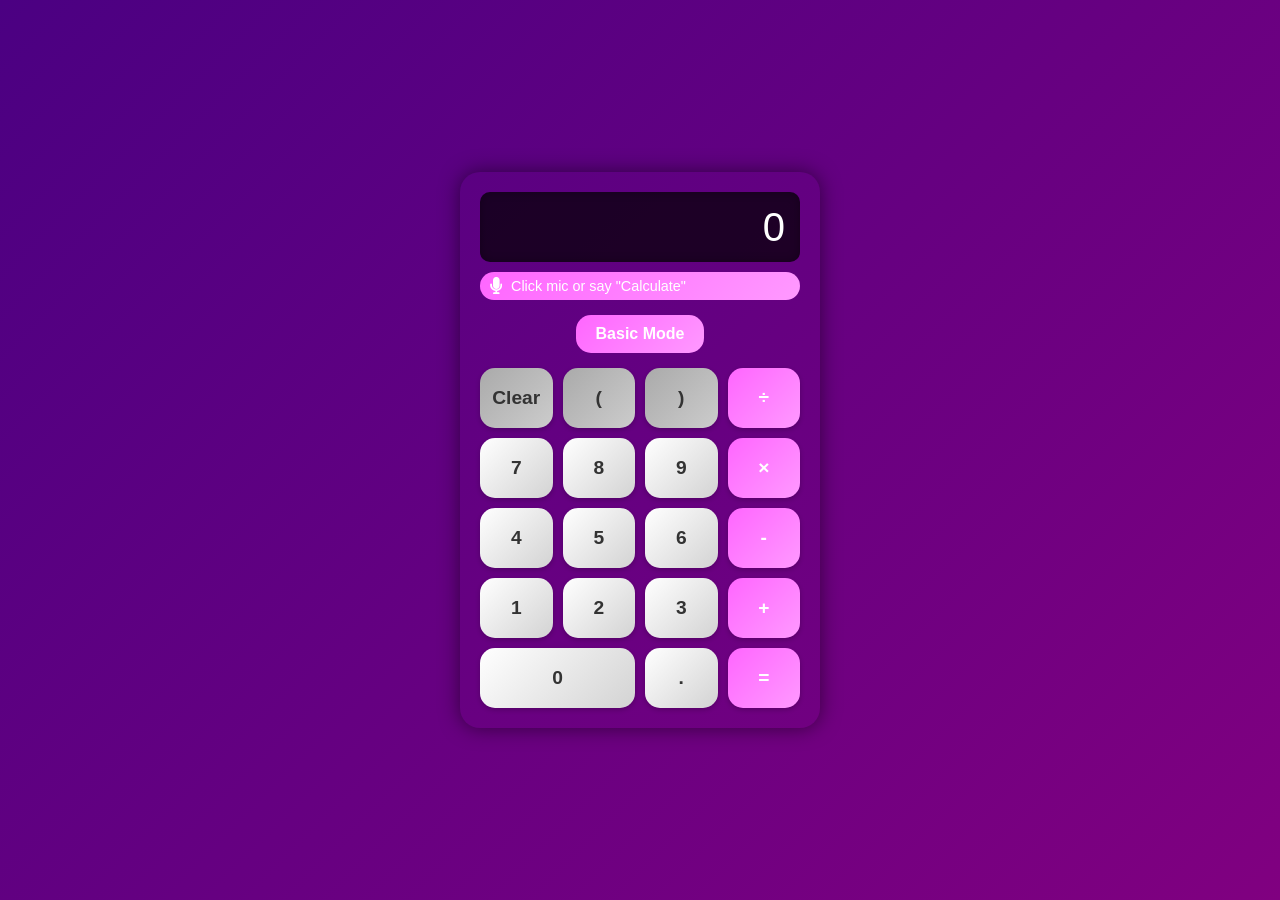
<file: index.html>
<!DOCTYPE html>
<html lang="en">
<head>
    <meta charset="UTF-8">
    <meta name="viewport" content="width=device-width, initial-scale=1.0">
    <title>Neon Scientific Calculator</title>
    <link rel="stylesheet" href="calculator.css">
    <link rel="stylesheet" href="https://cdnjs.cloudflare.com/ajax/libs/font-awesome/6.0.0-beta3/css/all.min.css">
</head>
<body>
    <main class="calculator-container">
        <section class="calculator" role="application" aria-label="Scientific Calculator">
            <header class="display-container">
                <output class="display" id="display" aria-live="polite">0</output>
                <div class="voice-status" id="voiceStatus" aria-live="assertive" role="status">
                    <i class="fas fa-microphone"></i>
                    <span>Click mic or say "Calculate"</span>
                </div>
            </header>
            
            <nav class="mode-switch">
                <button class="mode-button" id="modeToggle" aria-label="Switch to Scientific mode">Basic Mode</button>
            </nav>
            
            <section class="tab-content" id="basicCalculator" role="tabpanel" aria-label="Basic Calculator">
                <div class="buttons">
                    <button class="btn function" onclick="clearDisplay()" aria-label="Clear display">Clear</button>
                    <button class="btn function" onclick="appendToDisplay('(')" aria-label="Open parenthesis">(</button>
                    <button class="btn function" onclick="appendToDisplay(')')" aria-label="Close parenthesis">)</button>
                    <button class="btn operator" onclick="chooseOperation('/')" aria-label="Divide">÷</button>
                    
                    <button class="btn number" onclick="appendToDisplay('7')" aria-label="Seven">7</button>
                    <button class="btn number" onclick="appendToDisplay('8')" aria-label="Eight">8</button>
                    <button class="btn number" onclick="appendToDisplay('9')" aria-label="Nine">9</button>
                    <button class="btn operator" onclick="chooseOperation('*')" aria-label="Multiply">×</button>
                    
                    <button class="btn number" onclick="appendToDisplay('4')" aria-label="Four">4</button>
                    <button class="btn number" onclick="appendToDisplay('5')" aria-label="Five">5</button>
                    <button class="btn number" onclick="appendToDisplay('6')" aria-label="Six">6</button>
                    <button class="btn operator" onclick="chooseOperation('-')" aria-label="Subtract">-</button>
                    
                    <button class="btn number" onclick="appendToDisplay('1')" aria-label="One">1</button>
                    <button class="btn number" onclick="appendToDisplay('2')" aria-label="Two">2</button>
                    <button class="btn number" onclick="appendToDisplay('3')" aria-label="Three">3</button>
                    <button class="btn operator" onclick="chooseOperation('+')" aria-label="Add">+</button>
                    
                    <button class="btn number zero" onclick="appendToDisplay('0')" aria-label="Zero">0</button>
                    <button class="btn number" onclick="appendToDisplay('.')" aria-label="Decimal point">.</button>
                    <button class="btn equals" onclick="calculate()" aria-label="Calculate">=</button>
                </div>
            </section>
            
            <section class="tab-content hidden" id="scientificCalculator" role="tabpanel" aria-label="Scientific Calculator">
                <div class="buttons">
                    <button class="btn function" onclick="clearDisplay()" aria-label="Clear display">CE</button>
                    <button class="btn function" onclick="calculateFunction('Math.sin')" aria-label="Sine">sin</button>
                    <button class="btn function" onclick="calculateFunction('Math.cos')" aria-label="Cosine">cos</button>
                    <button class="btn function" onclick="calculateFunction('Math.tan')" aria-label="Tangent">tan</button>
                    
                    <button class="btn function" onclick="calculateFunction('Math.log')" aria-label="Natural logarithm">ln</button>
                    <button class="btn function" onclick="calculateFunction('Math.log10')" aria-label="Logarithm base 10">log</button>
                    <button class="btn function" onclick="calculateFunction('Math.sqrt')" aria-label="Square root">√</button>
                    <button class="btn operator" onclick="chooseOperation('/')" aria-label="Divide">÷</button>
                    
                    <button class="btn number" onclick="appendToDisplay('7')" aria-label="Seven">7</button>
                    <button class="btn number" onclick="appendToDisplay('8')" aria-label="Eight">8</button>
                    <button class="btn number" onclick="appendToDisplay('9')" aria-label="Nine">9</button>
                    <button class="btn operator" onclick="chooseOperation('*')" aria-label="Multiply">×</button>
                    
                    <button class="btn number" onclick="appendToDisplay('4')" aria-label="Four">4</button>
                    <button class="btn number" onclick="appendToDisplay('5')" aria-label="Five">5</button>
                    <button class="btn number" onclick="appendToDisplay('6')" aria-label="Six">6</button>
                    <button class="btn operator" onclick="chooseOperation('-')" aria-label="Subtract">-</button>
                    
                    <button class="btn number" onclick="appendToDisplay('1')" aria-label="One">1</button>
                    <button class="btn number" onclick="appendToDisplay('2')" aria-label="Two">2</button>
                    <button class="btn number" onclick="appendToDisplay('3')" aria-label="Three">3</button>
                    <button class="btn operator" onclick="chooseOperation('+')" aria-label="Add">+</button>
                    
                    <button class="btn number zero" onclick="appendToDisplay('0')" aria-label="Zero">0</button>
                    <button class="btn number" onclick="appendToDisplay('.')" aria-label="Decimal point">.</button>
                    <button class="btn equals" onclick="calculate()" aria-label="Calculate">=</button>
                </div>
            </section>
            
            <aside class="history-section hidden" id="historyPanel">
                <div class="history-list" id="historyList" aria-label="Calculation history"></div>
                <button class="btn clear-history" onclick="clearHistory()" aria-label="Clear history">Clear History</button>
            </aside>
        </section>
    </main>

    <script src="calculator.js"></script>
    <script src="voice.js"></script>
</body>
</html>
</file>
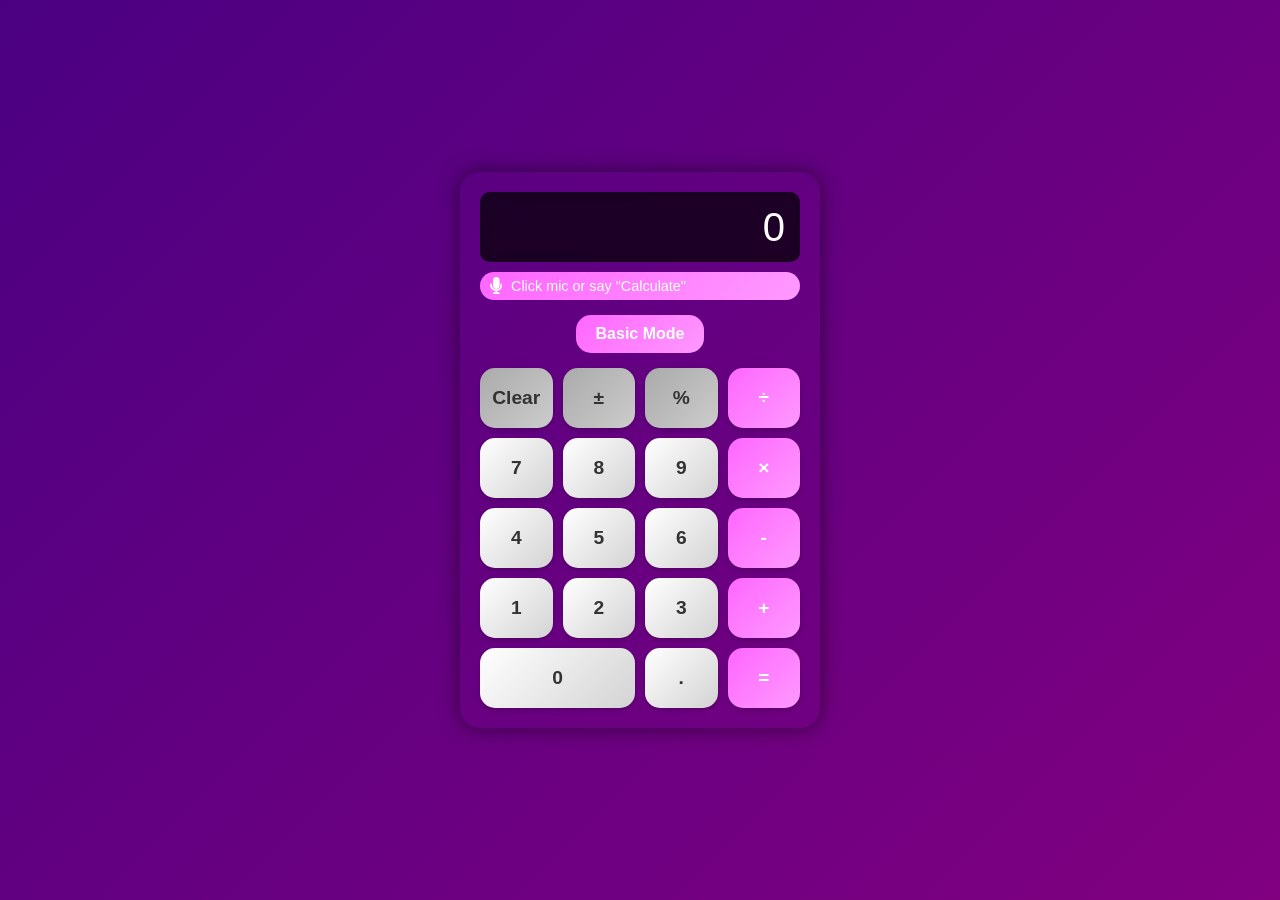
<file: calculator.html>
<!DOCTYPE html>
<html lang="en">
<head>
    <meta charset="UTF-8">
    <meta name="viewport" content="width=device-width, initial-scale=1.0">
    <title>Neon Scientific Calculator</title>
    <link rel="stylesheet" href="calculator.css">
    <link rel="stylesheet" href="https://cdnjs.cloudflare.com/ajax/libs/font-awesome/6.0.0-beta3/css/all.min.css">
</head>
<body>
    <div class="calculator-container">
        <div class="calculator" role="application" aria-label="Scientific Calculator">
            <div class="display-container">
                <div class="display" id="display" aria-live="polite">0</div>
                <div class="voice-status" id="voiceStatus" aria-live="assertive">
                    <i class="fas fa-microphone"></i>
                    <span>Click mic or say "Calculate"</span>
                </div>
            </div>
            
            <div class="mode-switch">
                <button class="mode-button" id="modeToggle" aria-label="Switch to Scientific mode">Basic Mode</button>
            </div>
            
            <div class="tab-content" id="basicCalculator" role="tabpanel" aria-label="Basic Calculator">
                <div class="buttons">
                    <button class="btn function" onclick="clearDisplay()" aria-label="Clear display">Clear</button>
                    <button class="btn function" onclick="toggleSign()" aria-label="Toggle sign">±</button>
                    <button class="btn function" onclick="percentage()" aria-label="Percentage">%</button>
                    <button class="btn operator" onclick="chooseOperation('/')" aria-label="Divide">÷</button>
                    
                    <button class="btn number" onclick="appendToDisplay('7')" aria-label="Seven">7</button>
                    <button class="btn number" onclick="appendToDisplay('8')" aria-label="Eight">8</button>
                    <button class="btn number" onclick="appendToDisplay('9')" aria-label="Nine">9</button>
                    <button class="btn operator" onclick="chooseOperation('*')" aria-label="Multiply">×</button>
                    
                    <button class="btn number" onclick="appendToDisplay('4')" aria-label="Four">4</button>
                    <button class="btn number" onclick="appendToDisplay('5')" aria-label="Five">5</button>
                    <button class="btn number" onclick="appendToDisplay('6')" aria-label="Six">6</button>
                    <button class="btn operator" onclick="chooseOperation('-')" aria-label="Subtract">-</button>
                    
                    <button class="btn number" onclick="appendToDisplay('1')" aria-label="One">1</button>
                    <button class="btn number" onclick="appendToDisplay('2')" aria-label="Two">2</button>
                    <button class="btn number" onclick="appendToDisplay('3')" aria-label="Three">3</button>
                    <button class="btn operator" onclick="chooseOperation('+')" aria-label="Add">+</button>
                    
                    <button class="btn number zero" onclick="appendToDisplay('0')" aria-label="Zero">0</button>
                    <button class="btn number" onclick="appendToDisplay('.')" aria-label="Decimal point">.</button>
                    <button class="btn equals" onclick="calculate()" aria-label="Calculate">=</button>
                </div>
            </div>
            
            <div class="tab-content hidden" id="scientificCalculator" role="tabpanel" aria-label="Scientific Calculator">
                <div class="buttons">
                    <button class="btn function" onclick="clearDisplay()" aria-label="Clear display">CE</button>
                    <button class="btn function" onclick="calculateFunction('Math.sin')" aria-label="Sine">sin</button>
                    <button class="btn function" onclick="calculateFunction('Math.cos')" aria-label="Cosine">cos</button>
                    <button class="btn function" onclick="calculateFunction('Math.tan')" aria-label="Tangent">tan</button>
                    
                    <button class="btn function" onclick="calculateFunction('Math.log')" aria-label="Natural logarithm">ln</button>
                    <button class="btn function" onclick="calculateFunction('Math.log10')" aria-label="Logarithm base 10">log</button>
                    <button class="btn function" onclick="calculateFunction('Math.sqrt')" aria-label="Square root">√</button>
                    <button class="btn operator" onclick="chooseOperation('/')" aria-label="Divide">÷</button>
                    
                    <button class="btn number" onclick="appendToDisplay('7')" aria-label="Seven">7</button>
                    <button class="btn number" onclick="appendToDisplay('8')" aria-label="Eight">8</button>
                    <button class="btn number" onclick="appendToDisplay('9')" aria-label="Nine">9</button>
                    <button class="btn operator" onclick="chooseOperation('*')" aria-label="Multiply">×</button>
                    
                    <button class="btn number" onclick="appendToDisplay('4')" aria-label="Four">4</button>
                    <button class="btn number" onclick="appendToDisplay('5')" aria-label="Five">5</button>
                    <button class="btn number" onclick="appendToDisplay('6')" aria-label="Six">6</button>
                    <button class="btn operator" onclick="chooseOperation('-')" aria-label="Subtract">-</button>
                    
                    <button class="btn number" onclick="appendToDisplay('1')" aria-label="One">1</button>
                    <button class="btn number" onclick="appendToDisplay('2')" aria-label="Two">2</button>
                    <button class="btn number" onclick="appendToDisplay('3')" aria-label="Three">3</button>
                    <button class="btn operator" onclick="chooseOperation('+')" aria-label="Add">+</button>
                    
                    <button class="btn number zero" onclick="appendToDisplay('0')" aria-label="Zero">0</button>
                    <button class="btn number" onclick="appendToDisplay('.')" aria-label="Decimal point">.</button>
                    <button class="btn equals" onclick="calculate()" aria-label="Calculate">=</button>
                </div>
            </div>
            
            <div class="history-section hidden" id="historyPanel">
                <div class="history-list" id="historyList" aria-label="Calculation history">
                    <!-- History items will be added here dynamically -->
                </div>
                <button class="btn clear-history" onclick="clearHistory()" aria-label="Clear history">Clear History</button>
            </div>
        </div>
    </div>

    <script src="calculator.js"></script>
    <script src="voice.js"></script>
</body>
</html>
</file>
<file: calculator.css>
:root {
    --purple-dark: #4b0082;
    --purple-light: #ff66ff;
    --black: #1a1a1a;
    --white: #fff;
    --grey: #d3d3d3;
    --dark-grey: #333;
    --light-grey: #aaa;
}

body {
    font-family: 'Arial', sans-serif;
    background: linear-gradient(135deg, #4b0082, #800080);
    display: flex;
    justify-content: center;
    align-items: center;
    min-height: 100vh;
    margin: 0;
}

.calculator-container {
    perspective: 1000px;
}

.calculator {
    width: 320px;
    border-radius: 20px;
    padding: 20px;
    box-shadow: 0 0 20px rgba(0, 0, 0, 0.5);
    transition: background 0.3s, border 0.3s;
}

.calculator.basic-mode {
    background: linear-gradient(135deg, #ff99ff, #ff66ff);
    border: none;
}

.calculator.scientific-mode {
    background: var(--black);
    border: 2px solid var(--purple-light);
}

.display-container {
    margin-bottom: 15px;
    position: relative;
}

.display {
    width: 100%;
    height: 70px;
    background-color: rgba(0, 0, 0, 0.7);
    border-radius: 10px;
    display: flex;
    justify-content: flex-end;
    align-items: center;
    padding: 0 15px;
    font-size: 2.5rem;
    color: var(--white);
    box-sizing: border-box;
    overflow: hidden;
    box-shadow: inset 0 0 10px rgba(0, 0, 0, 0.3);
}

.voice-status {
    display: flex;
    align-items: center;
    gap: 8px;
    font-size: 0.9rem;
    color: var(--white);
    padding: 5px 10px;
    background: linear-gradient(135deg, #ff66ff, #ff99ff);
    border-radius: 15px;
    cursor: pointer;
    transition: all 0.3s;
    margin-top: 10px;
}

.voice-status:hover {
    background: linear-gradient(135deg, #ff99ff, #ff66ff);
    box-shadow: 0 0 10px rgba(255, 102, 255, 0.5);
}

.voice-status i {
    font-size: 1.1rem;
}

.voice-status.listening {
    background: linear-gradient(135deg, #ff33ff, #ff66ff);
    box-shadow: 0 0 15px rgba(255, 51, 255, 0.7);
}

.mode-switch {
    margin-bottom: 15px;
    text-align: center;
}

.mode-button {
    padding: 10px 20px;
    background: linear-gradient(135deg, #ff66ff, #ff99ff);
    border: none;
    border-radius: 15px;
    color: var(--white);
    font-size: 1rem;
    font-weight: bold;
    cursor: pointer;
    transition: all 0.3s;
}

.mode-button:hover {
    background: linear-gradient(135deg, #ff99ff, #ff66ff);
    box-shadow: 0 0 10px rgba(255, 102, 255, 0.5);
}

.mode-button:focus {
    outline: none;
    box-shadow: 0 0 5px rgba(255, 102, 255, 0.7);
}

.tab-content {
    display: block;
}

.tab-content.hidden {
    display: none;
}

.buttons {
    display: grid;
    grid-template-columns: repeat(4, 1fr);
    grid-template-rows: repeat(5, 1fr);
    gap: 10px;
}

.btn {
    width: 100%;
    height: 60px;
    border: none;
    border-radius: 15px;
    font-size: 1.2rem;
    font-weight: bold;
    cursor: pointer;
    background: linear-gradient(135deg, #fff, #d3d3d3);
    color: var(--dark-grey);
    transition: all 0.2s;
    display: flex;
    justify-content: center;
    align-items: center;
    box-shadow: 0 2px 5px rgba(0, 0, 0, 0.2);
    box-sizing: border-box;
}

.btn:hover {
    background: linear-gradient(135deg, #d3d3d3, #fff);
    box-shadow: 0 4px 8px rgba(0, 0, 0, 0.3);
}

.btn:active {
    transform: translateY(2px);
    box-shadow: 0 1px 3px rgba(0, 0, 0, 0.2);
}

.btn:focus {
    outline: none;
    box-shadow: 0 0 5px rgba(255, 102, 255, 0.5);
}

.btn.number {
    background: linear-gradient(135deg, #fff, #d3d3d3);
    color: var(--dark-grey);
}

.btn.operator {
    background: linear-gradient(135deg, #ff66ff, #ff99ff);
    color: var(--white);
}

.btn.operator:hover {
    background: linear-gradient(135deg, #ff99ff, #ff66ff);
    box-shadow: 0 4px 8px rgba(255, 102, 255, 0.5);
}

.btn.function {
    background: linear-gradient(135deg, #aaa, #ccc);
    color: var(--dark-grey);
}

.btn.function:hover {
    background: linear-gradient(135deg, #ccc, #aaa);
    box-shadow: 0 4px 8px rgba(0, 0, 0, 0.3);
}

.btn.equals {
    background: linear-gradient(135deg, #ff66ff, #ff99ff);
    color: var(--white);
}

.btn.equals:hover {
    background: linear-gradient(135deg, #ff99ff, #ff66ff);
    box-shadow: 0 4px 8px rgba(255, 102, 255, 0.5);
}

.btn.zero {
    grid-column: span 2;
}

.history-section {
    margin-top: 20px;
}

.history-section.hidden {
    display: none;
}

.history-list {
    height: 200px;
    overflow-y: auto;
    padding: 10px;
    background-color: rgba(0, 0, 0, 0.5);
    border-radius: 10px;
    margin-bottom: 10px;
}

.history-item {
    padding: 8px;
    margin-bottom: 5px;
    background-color: rgba(255, 255, 0.1);
    border-radius: 5px;
    color: var(--white);
    cursor: pointer;
    transition: all 0.3s;
}

.history-item:hover {
    background-color: rgba(255, 255, 255, 0.2);
}

.history-item:focus {
    outline: none;
    box-shadow: 0 0 5px rgba(255, 102, 255, 0.5);
}

.history-expression {
    font-size: 0.9rem;
}

.history-result {
    font-size: 1.1rem;
    text-align: right;
}

.clear-history {
    width: 100%;
    background: linear-gradient(135deg, #ff3333, #ff6666) !important;
    color: var(--white) !important;
}

.clear-history:hover {
    background: linear-gradient(135deg, #ff6666, #ff3333) !important;
}

/* Responsive design */
@media (max-width: 400px) {
    .calculator {
        width: 100%;
        padding: 15px;
        border-radius: 0;
    }
    
    .btn {
        height: 50px;
        font-size: 1.1rem;
    }
    
    .buttons {
        gap: 8px;
    }
    
    .display {
        font-size: 2rem;
        height: 60px;
    }
}
</file>
